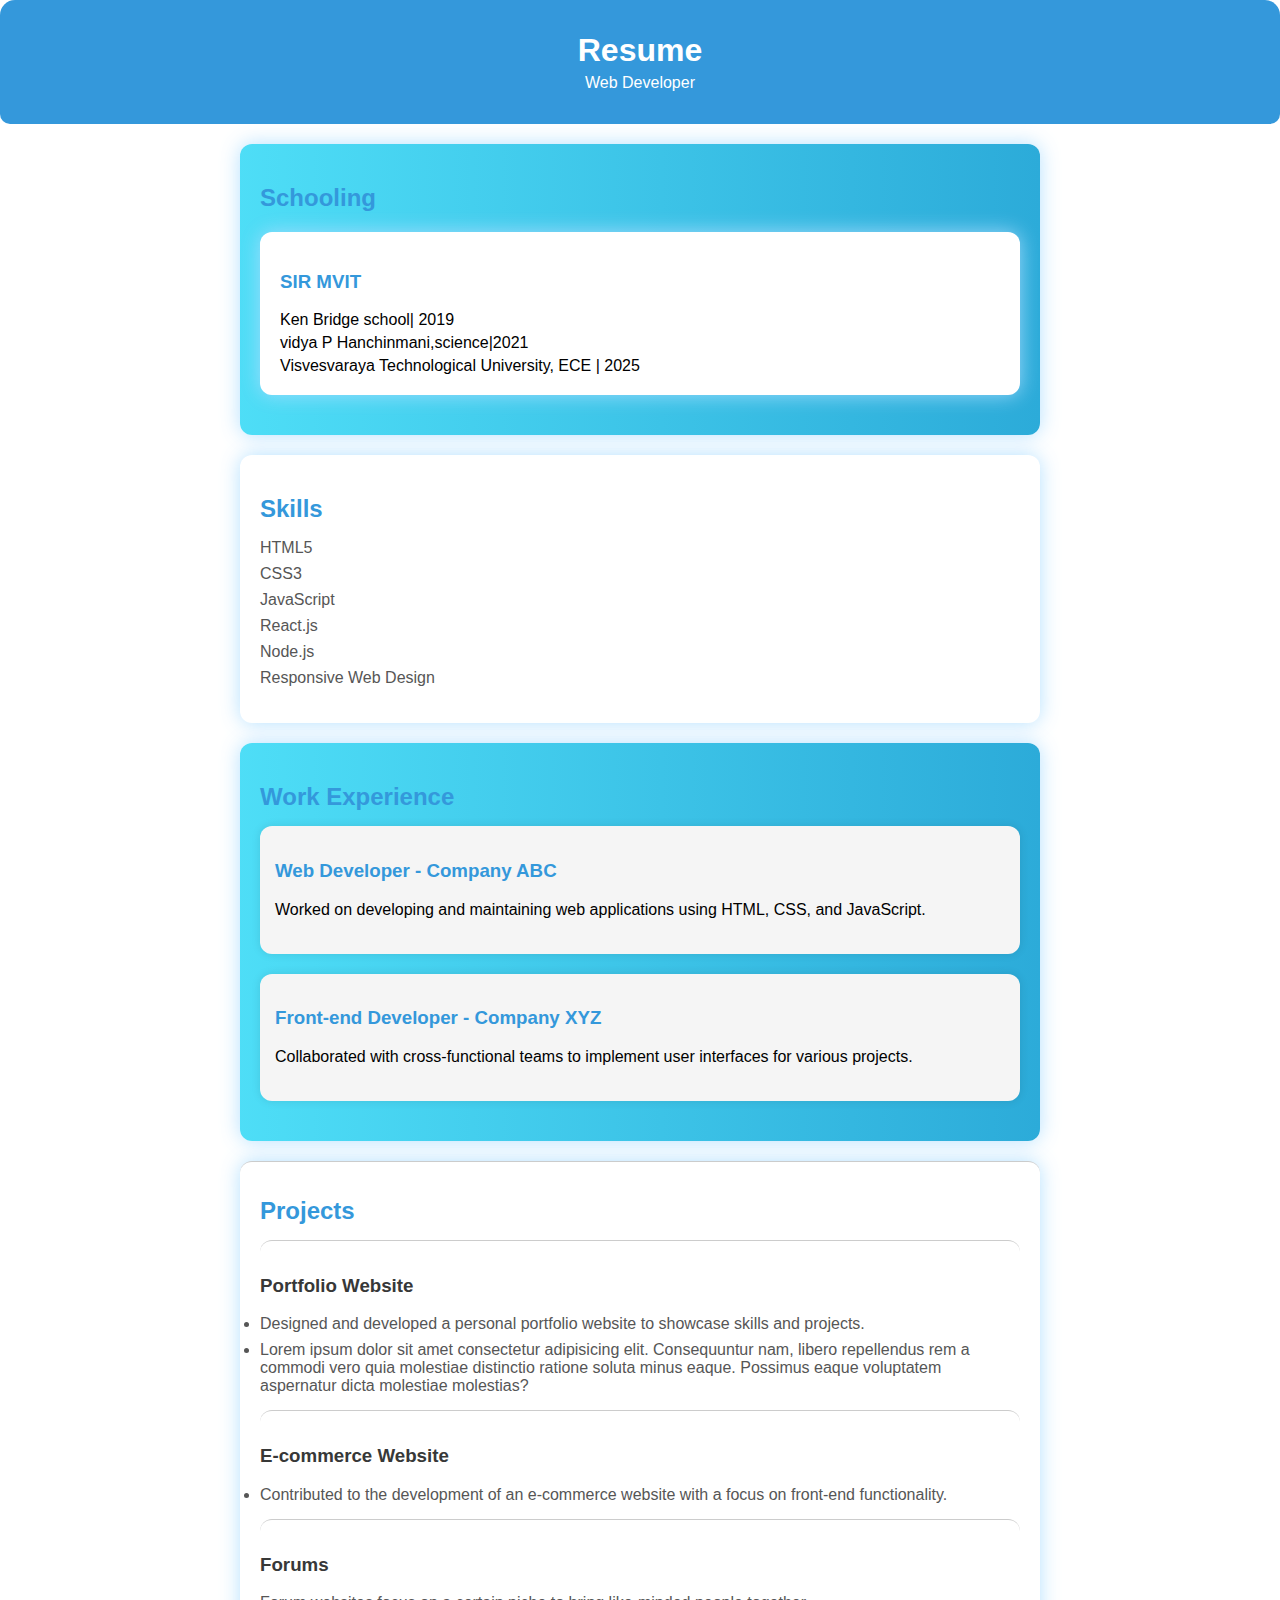
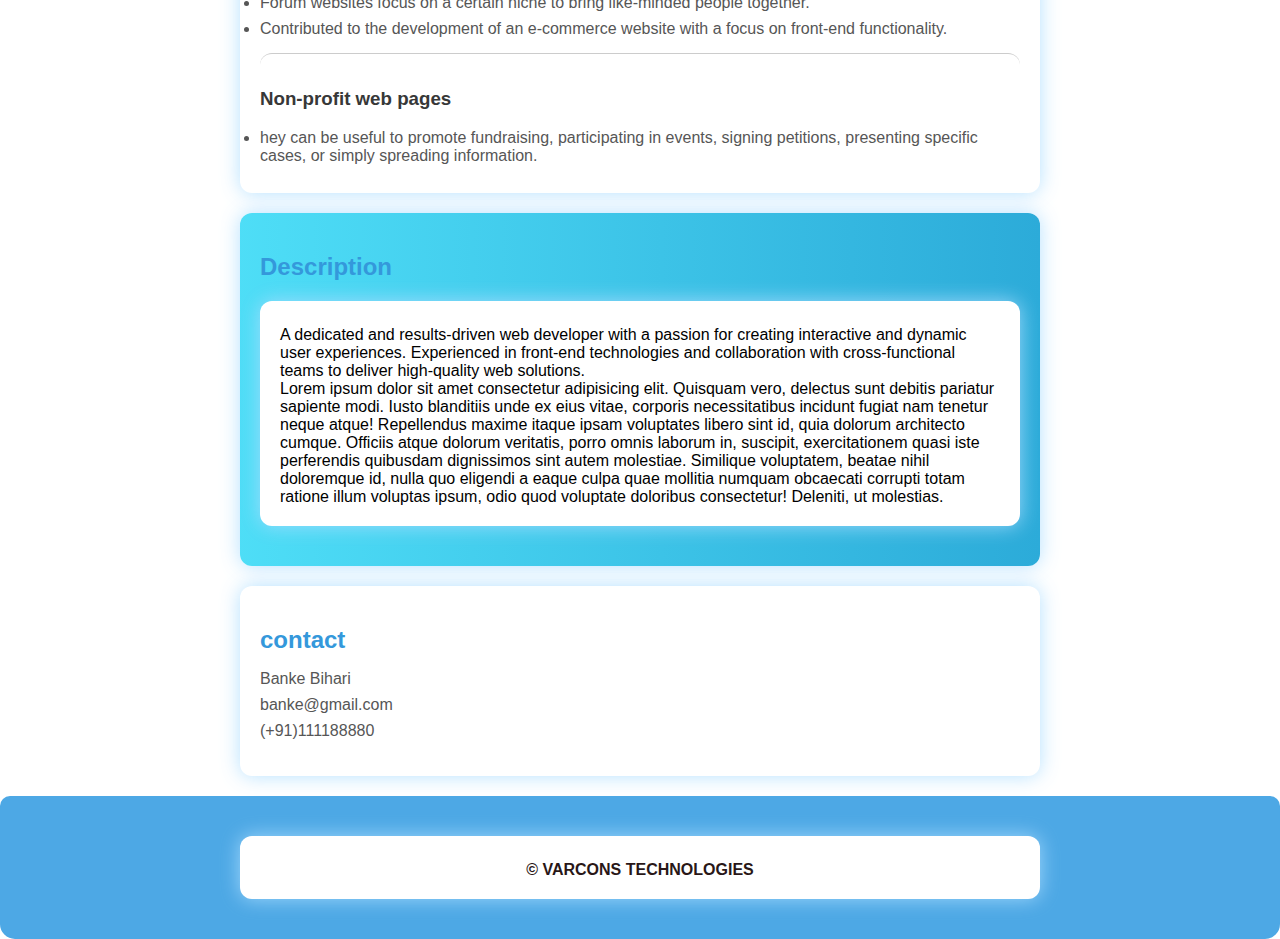
<file: index.html>
<!DOCTYPE html>
<html lang="en">

<head>
  <meta charset="UTF-8">
  <meta name="viewport" content="width=device-width, initial-scale=1.0">
  <link rel="stylesheet" href="./style.css">
  <title>prithvi- Resume</title>
</head>

<body>
  <header>
    <div class="header-content">
      <h1>Resume</h1>
      <p>Web Developer</p>
    </div>
  </header>

  <main>
    <section class="experience">
      <div class="wrapper">
        <h2>Schooling</h2>
        <div>
          <section>
            <h3><a href="https://example.com/company-abc" target="_blank">SIR MVIT</a></h3>
            <p>Ken Bridge school| 2019</p>
            <p> vidya P Hanchinmani,science|2021</p>
            <p>Visvesvaraya Technological University, ECE | 2025</p></i>
          </section>
      </div>
    </section>

    <section class="">
      <h2>Skills</h2>
      <ul>
        <li>HTML5</li>
        <li>CSS3</li>
        <li>JavaScript</li>
        <li>React.js</li>
        <li>Node.js</li>
        <li>Responsive Web Design</li>
      </ul>
    </section>

    <section class="experience">
      <div class="wrapper">
        <h2>Work Experience</h2>
        <div class="job-container">
          <div class="job">
            <h3><a href="https://example.com/company-abc" target="_blank">Web Developer - Company ABC</a></h3>
            <p>Worked on developing and maintaining web applications using HTML, CSS, and JavaScript.</p>
          </div>
        </div>

        <div class="job-container">
          <div class="job">
            <h3><a href="https://example.com/company-xyz" target="_blank">Front-end Developer - Company XYZ</a></h3>
            <p>Collaborated with cross-functional teams to implement user interfaces for various projects.</p>
          </div>
        </div>
      </div>
    </section>

    <section class="project">
      <div class="wrapper">
        <h2>Projects</h2>
        <div class="project">
          <h3>Portfolio Website</h3>
         <li>Designed and developed a personal portfolio website to showcase skills and projects.</li>
         <li>Lorem ipsum dolor sit amet consectetur adipisicing elit. Consequuntur nam, libero repellendus rem a commodi vero quia molestiae distinctio ratione soluta minus eaque. Possimus eaque voluptatem aspernatur dicta molestiae molestias?</li>
        </div>
        <div class="project">
          <h3>E-commerce Website</h3>
          <li>Contributed to the development of an e-commerce website with a focus on front-end functionality.</p>
        </div>
        <div class="project">
          <h3>Forums</h3>
          <li> Forum websites focus on a certain niche to bring like-minded people together.
          <li>Contributed to the development of an e-commerce website with a focus on front-end functionality.</p>
        </div><div class="project">
          <h3>Non-profit web pages</h3>
          <li>hey can be useful to promote fundraising, participating in events, signing petitions, presenting specific cases, or simply spreading information.</p>
        </div>
    </section>

    <section class="experience">
      <div class="wrapper">
        <h2>Description</h2>
        <section>
          <p>A dedicated and results-driven web developer with a passion for creating interactive and dynamic user experiences. Experienced in front-end technologies and collaboration with cross-functional teams to deliver high-quality web solutions.</p>
        Lorem ipsum dolor sit amet consectetur adipisicing elit. Quisquam vero, delectus sunt debitis pariatur sapiente modi. Iusto blanditiis unde ex eius vitae, corporis necessitatibus incidunt fugiat nam tenetur neque atque!
        Repellendus maxime itaque ipsam voluptates libero sint id, quia dolorum architecto cumque. Officiis atque dolorum veritatis, porro omnis laborum in, suscipit, exercitationem quasi iste perferendis quibusdam dignissimos sint autem molestiae.
        Similique voluptatem, beatae nihil doloremque id, nulla quo eligendi a eaque culpa quae mollitia numquam obcaecati corrupti totam ratione illum voluptas ipsum, odio quod voluptate doloribus consectetur! Deleniti, ut molestias.
        </section>
      </div>
    </section>
    <section class="">
      <h2>contact</h2>
      <ul>
       <li>Banke Bihari
       <br>
        <li>banke@gmail.com
        <li>(+91)111188880
      </ul>
    </section>
  </main>

  <footer>
    <section>
      <div class="footer-content">
       <b><p>&copy; VARCONS TECHNOLOGIES</p></b>
      </div>
    </section>
    
  </footer>

</body>

</html>
</file>
<file: style.css>
body {
  font-family: 'Roboto', sans-serif;
  margin: 0;
  padding: 0;
  background-color: #f8f8f8;
}

header {
  background-color: #3498db;
  color: #fff;
  text-align: center;
  padding: 2em 0;
  border-radius: 10px; /* Rounded corners added */
}

.header-content {
  max-width: 600px;
  margin: 0 auto;
}

h1 {
  margin: 0;
}

p {
  margin: 5px 0 0;
}

section {
  max-width: 800px;
  margin: 20px auto;
  background-color: #fff;
  padding: 20px;
  border-radius: 8px;
  box-shadow: 0 0 10px rgba(0, 0, 0, 0.1);
}

h2 {
  color: hsl(204, 70%, 53%);
}

h3 {
  color: #555;
}

ul {
  list-style: none;
  padding: 0;
}

li {
  margin-bottom: 8px;
  color: #565656;
}

.job {
  margin-bottom: 20px;
  border-radius: 8px; /* Rounded corners added */
}

.project {
  border-top: 1px solid #ccc;
  padding-top: 10px;
  margin-top: 10px;
  border-radius: 8px; /* Rounded corners added */
}

.project h3 {
  color: #3498db;
}
footer {
  background-color: #3498db;
  color: #fff;
  text-align: center;
  padding: 20px 0;
  border-radius: 10px; /* Rounded corners added */
  margin-top: 20px;
}

.footer-content {
  max-width: 600px;
  margin: 0 auto;
}
* {
  box-sizing: border-box;
}

header {
  background-color: #3498db;
  color: #fff;
  text-align: center;
  padding: 2em 0;
  border-top-left-radius: 15px;
  border-top-right-radius: 15px;
}

.header-content {
  max-width: 880px;
  margin: 0 auto;
  padding: 0 20px; /* Add padding for spacing around content */
}

h1 {
  margin: 0;
}

p {
  margin: 5px 0 0;
}

section {
  max-width: 800px;
  margin: 20px auto;
  background-color: #fff;
  padding: 20px;
  border-radius: 12px;
  box-shadow: 0 0 20px rgba(171, 221, 255, 0.881);
  transition: transform 0.3s ease;
}

section:hover {
  transform: scale(1.02);
}

h2 {
  color: #3498db;
  margin-bottom: 15px;
}

h3 {
  color: #555;
}

.project {
  border-top: 1px solid #ccc;
  padding-top: 15px;
  margin-top: 15px;
  border-radius: 12px;
}

.project h3 {
  color: #373838;
}

footer {
  background-color: #4da8e5;
  color: #291717;
  text-align: center;
  padding: 20px 0;
  border-bottom-left-radius: 15px;
  border-bottom-right-radius: 15px;
  margin-top: 10px;
}

.footer-content {
  max-width: 600px;
  margin: 0 auto;
  padding: 0 20px; /* Add padding for spacing within the footer */
}

a {
  color: #3498db;
  text-decoration: none;
  transition: color 0.3s ease;
}

a:hover {
  color: #2980b9;
  text-decoration: underline; /* Add underline on hover for better visibility */
}

.job-container {
  margin-bottom: 20px;
  border-radius: 12px;
  padding: 15px;
  background-color: #f5f5f5;
  box-shadow: 0 0 10px rgba(0, 0, 0, 0.1);
}

.experience {
  position: relative;
  background: linear-gradient(to left, rgb(44, 171, 217), rgba(43, 215, 245, 0.836));
}
body{
  background-color: rgb(255, 255, 255);
}
.sk{
  text-align: center;
}
</file>
